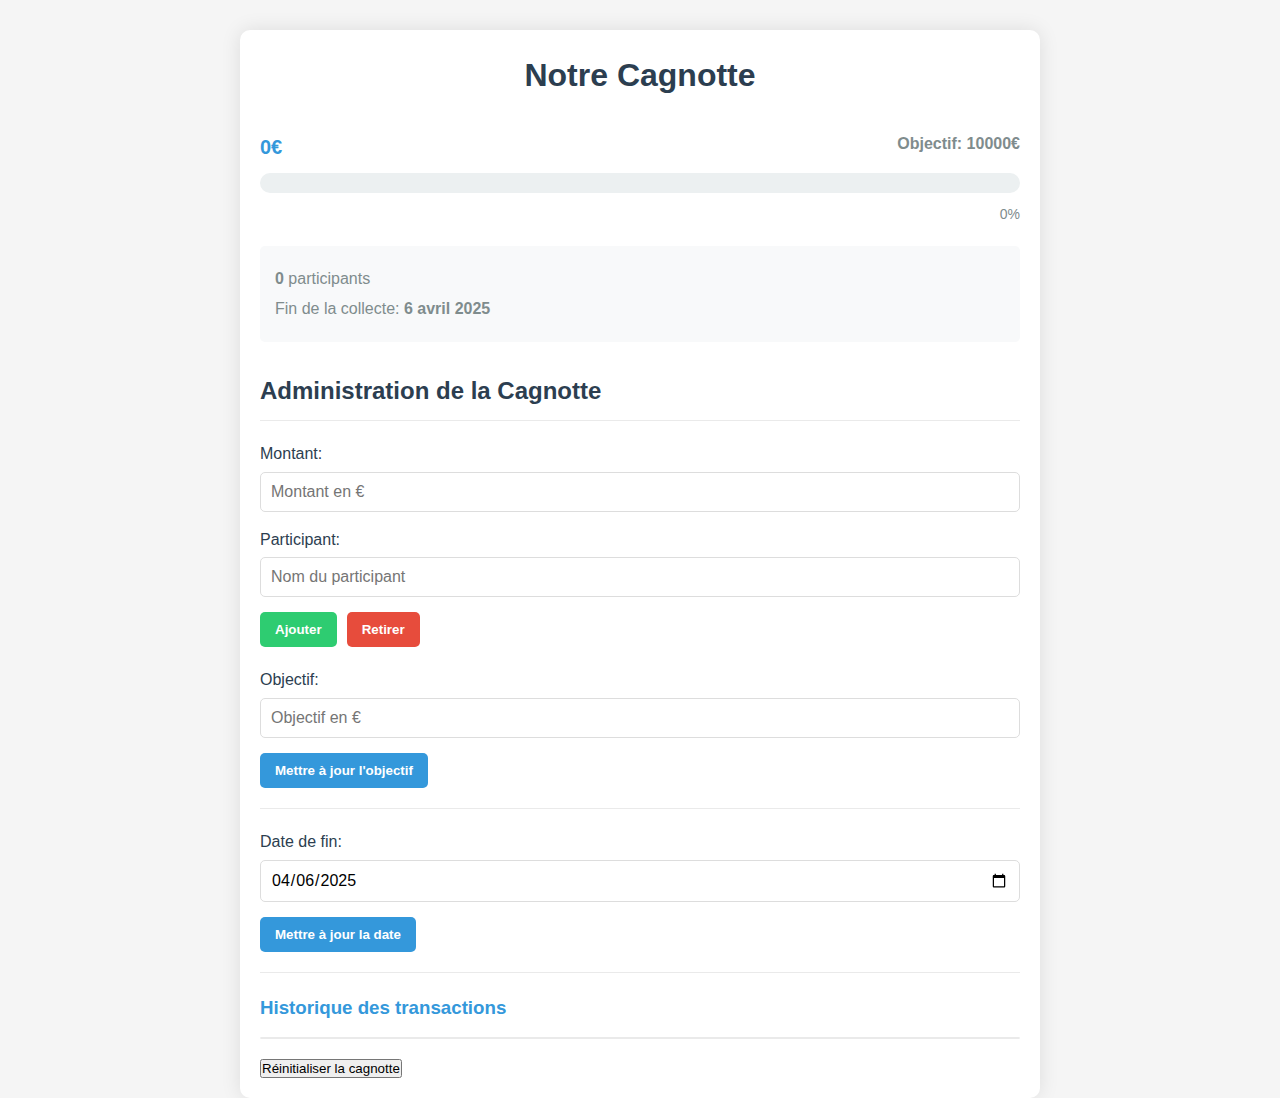
<file: index.html>
<!DOCTYPE html>
<html lang="fr">
<head>
    <meta charset="UTF-8">
    <meta name="viewport" content="width=device-width, initial-scale=1.0">
    <title>Gestion de Cagnotte</title>
    <link rel="stylesheet" href="styles.css">
</head>
<body>
    <div class="container">
        <h1>Notre Cagnotte</h1>
        
        <!-- Partie publique - Barre de progression -->
        <div class="progress-section">
            <div class="progress-container">
                <div class="progress-info">
                    <span id="current-amount">0€</span>
                    <span id="target-amount">Objectif: 1000€</span>
                </div>
                
                <div class="progress-bar-container">
                    <div class="progress-bar" id="progress-bar"></div>
                </div>
                
                <div class="percentage" id="percentage">0%</div>
            </div>
            
            <div class="details">
                <p><strong id="participants-count">0</strong> participants</p>
                <p>Fin de la collecte: <strong id="end-date">15 décembre 2023</strong></p>
            </div>
            

        </div>
        
        <!-- Partie administration - Caché par défaut -->
        <div  id="admin-panel">
            <h2>Administration de la Cagnotte</h2>
            
            <div class="transaction-form">
                <div class="input-group">
                    <label for="amount">Montant:</label>
                    <input type="number" id="amount" placeholder="Montant en €" min="1">
                </div>
                
                <div class="input-group">
                    <label for="participant">Participant:</label>
                    <input type="text" id="participant" placeholder="Nom du participant">
                </div>
                
                <div class="buttons-group">
                    <button id="add-btn" class="btn add-btn">Ajouter</button>
                    <button id="remove-btn" class="btn remove-btn">Retirer</button>
                </div>
            </div>
            
            <div class="target-setting">
                <div class="input-group">
                    <label for="target">Objectif:</label>
                    <input type="number" id="target" placeholder="Objectif en €" min="1">
                </div>
                <button id="update-target-btn" class="btn update-btn">Mettre à jour l'objectif</button>
            </div>
            
            <div class="date-setting">
                <div class="input-group">
                    <label for="end-date-input">Date de fin:</label>
                    <input type="date" id="end-date-input">
                </div>
                <button id="update-date-btn" class="btn update-btn">Mettre à jour la date</button>
            </div>
            
            <!-- Historique des transactions -->
            <div class="transactions-history">
                <h3>Historique des transactions</h3>
                <div class="transaction-list" id="transaction-list">
                    <!-- L'historique sera inséré ici par JavaScript -->
                </div>
            </div>
            
            <!-- Boutons d'export et de réinitialisation -->
            <div class="admin-actions">
                <button id="reset-btn" class="danger-btn">Réinitialiser la cagnotte</button>
            </div>
        </div>
    </div>

    <script src="script.js"></script>
</body>
</html>
</file>
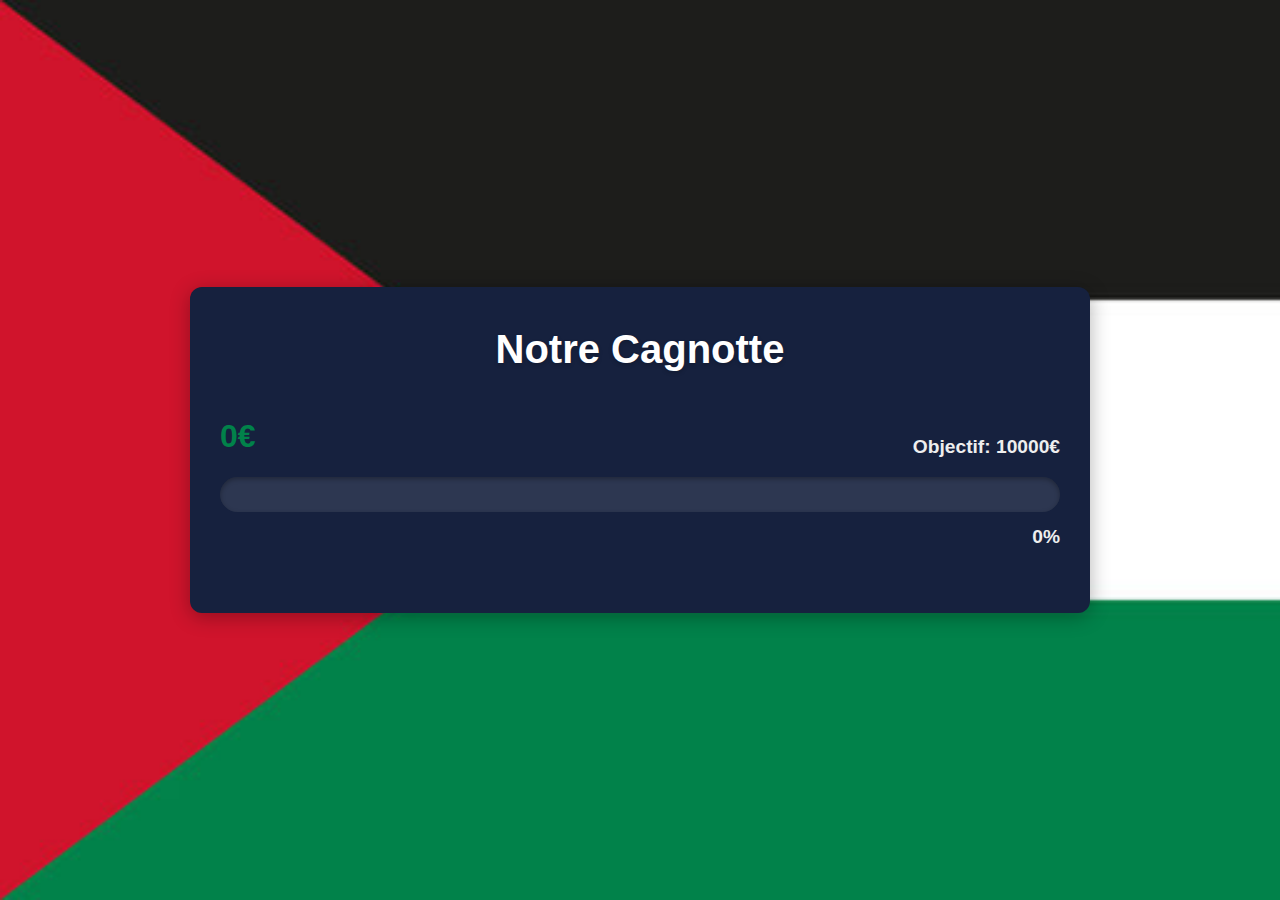
<file: public-display.html>
<!DOCTYPE html>
<html lang="fr">
<head>
    <meta charset="UTF-8">
    <meta name="viewport" content="width=device-width, initial-scale=1.0">
    <title>Avancée de la Cagnotte</title>
    <link rel="stylesheet" href="public-display.css">
</head>
<body>
    <div class="container">
        <h1>Notre Cagnotte</h1>
        
        <div class="progress-container">
            <div class="progress-info">
                <span id="current-amount">0€</span>
                <span id="target-amount">Objectif: 0€</span>
            </div>
            
            <div class="progress-bar-container">
                <div class="progress-bar" id="progress-bar"></div>
            </div>
            
            <div class="percentage" id="percentage">0%</div>
        </div>
    </div>

    <script src="public-display.js"></script>
</body>
</html>
</file>
<file: styles.css>
* {
    margin: 0;
    padding: 0;
    box-sizing: border-box;
    font-family: 'Arial', sans-serif;
}

body {
    background-color: #f5f5f5;
    color: #333;
    line-height: 1.6;
}

.container {
    max-width: 800px;
    margin: 0 auto;
    padding: 20px;
    background-color: #fff;
    border-radius: 10px;
    box-shadow: 0 0 20px rgba(0, 0, 0, 0.1);
    margin-top: 30px;
}

h1 {
    text-align: center;
    color: #2c3e50;
    margin-bottom: 30px;
}

h2 {
    color: #2c3e50;
    margin: 20px 0;
    padding-bottom: 10px;
    border-bottom: 1px solid #eaeaea;
}

h3 {
    color: #3498db;
    margin: 15px 0;
}

/* Barre de progression */
.progress-section {
    margin-bottom: 30px;
}

.progress-container {
    margin-bottom: 20px;
}

.progress-info {
    display: flex;
    justify-content: space-between;
    margin-bottom: 10px;
    font-weight: bold;
}

#current-amount {
    font-size: 20px;
    color: #3498db;
}

#target-amount {
    color: #7f8c8d;
}

.progress-bar-container {
    height: 20px;
    background-color: #ecf0f1;
    border-radius: 10px;
    overflow: hidden;
    margin-bottom: 10px;
}

.progress-bar {
    height: 100%;
    background: linear-gradient(90deg, #3498db, #2980b9);
    border-radius: 10px;
    width: 0%;
    transition: width 0.5s ease;
}

.percentage {
    text-align: right;
    font-size: 14px;
    color: #7f8c8d;
    margin-bottom: 15px;
}

.details {
    background-color: #f8f9fa;
    padding: 15px;
    border-radius: 5px;
    margin-bottom: 20px;
}

.details p {
    margin: 5px 0;
    color: #7f8c8d;
}

/* Bouton toggle admin */
.toggle-admin-btn {
    display: block;
    width: 100%;
    padding: 12px;
    background-color: #3498db;
    color: white;
    border: none;
    border-radius: 5px;
    cursor: pointer;
    font-size: 16px;
    margin-top: 20px;
    transition: background-color 0.3s;
}

.toggle-admin-btn:hover {
    background-color: #2980b9;
}

/* Panel d'administration */
.admin-panel {
    display: none;
    padding: 20px;
    background-color: #f8f9fa;
    border-radius: 5px;
    margin-top: 20px;
}

.input-group {
    margin-bottom: 15px;
}

label {
    display: block;
    margin-bottom: 5px;
    color: #2c3e50;
}

input {
    width: 100%;
    padding: 10px;
    border: 1px solid #ddd;
    border-radius: 5px;
    font-size: 16px;
}

.buttons-group {
    display: flex;
    gap: 10px;
    margin-bottom: 20px;
}

.btn {
    padding: 10px 15px;
    border: none;
    border-radius: 5px;
    cursor: pointer;
    font-weight: bold;
    transition: background-color 0.3s;
}

.add-btn {
    background-color: #2ecc71;
    color: white;
}

.add-btn:hover {
    background-color: #27ae60;
}

.remove-btn {
    background-color: #e74c3c;
    color: white;
}

.remove-btn:hover {
    background-color: #c0392b;
}

.update-btn {
    background-color: #3498db;
    color: white;
}

.update-btn:hover {
    background-color: #2980b9;
}

.target-setting, .date-setting {
    margin-bottom: 20px;
    padding-bottom: 20px;
    border-bottom: 1px solid #eaeaea;
}

/* Historique des transactions */
.transactions-history {
    margin-top: 20px;
}

.transaction-list {
    max-height: 300px;
    overflow-y: auto;
    border: 1px solid #eaeaea;
    border-radius: 5px;
}

.transaction-item {
    padding: 15px;
    border-bottom: 1px solid #eaeaea;
    display: flex;
    justify-content: space-between;
    align-items: center;
}

.transaction-item:last-child {
    border-bottom: none;
}

.transaction-info {
    flex: 1;
}

.transaction-amount {
    font-weight: bold;
}

.transaction-amount.positive {
    color: #2ecc71;
}

.transaction-amount.negative {
    color: #e74c3c;
}

.transaction-participant {
    color: #7f8c8d;
    font-size: 14px;
}

.transaction-date {
    color: #95a5a6;
    font-size: 12px;
}

.delete-transaction {
    background-color: #e74c3c;
    color: white;
    border: none;
    border-radius: 3px;
    padding: 5px 10px;
    cursor: pointer;
    transition: background-color 0.3s;
}

.delete-transaction:hover {
    background-color: #c0392b;
}

/* Boutons d'admin */
.admin-actions {
    display: flex;
    justify-content: space-between;
    margin-top: 20px;
}

.export-btn {
    background-color: #f39c12;
    color: white;
}

.export-btn:hover {
    background-color: #d35400;
}

.reset-btn {
    background-color: #e74c3c;
    color: white;
}

.reset-btn:hover {
    background-color: #c0392b;
}

/* Responsive */
@media (max-width: 600px) {
    .container {
        padding: 15px;
        margin-top: 15px;
    }
    
    .buttons-group, .admin-actions {
        flex-direction: column;
    }
    
    .btn {
        width: 100%;
        margin-bottom: 10px;
    }
}
</file>
<file: public-display.css>
* {
    box-sizing: border-box;
    margin: 0;
    padding: 0;
    font-family: Arial, sans-serif;
}

body {
    background-image: url('background.jpg');
    background-size: cover;
    background-color: #1a1a2e;
    color: #fff;
    line-height: 1.6;
    padding: 20px;
    height: 100vh;
    display: flex;
    align-items: center;
    justify-content: center;
}

.container {
    width: 100%;
    max-width: 900px;
    margin: 0 auto;
    padding: 30px;
    background: #16213e;
    border-radius: 12px;
    box-shadow: 0 4px 20px rgba(0, 0, 0, 0.3);
}

h1 {
    text-align: center;
    margin-bottom: 30px;
    color: #ffffff;
    font-size: 2.5rem;
    text-shadow: 0 2px 4px rgba(0, 0, 0, 0.2);
}

.progress-container {
    margin-bottom: 30px;
}

.progress-info {
    display: flex;
    justify-content: space-between;
    margin-bottom: 15px;
    font-weight: bold;
}

#current-amount {
    font-size: 2rem;
    color: #01824a;
}

#target-amount {
    font-size: 1.2rem;
    color: #eeeeee;
    align-self: flex-end;
}

.progress-bar-container {
    background-color: rgba(255, 255, 255, 0.1);
    height: 35px;
    border-radius: 20px;
    margin-bottom: 10px;
    overflow: hidden;
    box-shadow: inset 0 2px 5px rgba(0, 0, 0, 0.3);
}

.progress-bar {
    height: 100%;
    background: linear-gradient(90deg, #4ecca3, #1a535c);
    border-radius: 20px;
    width: 0%;
    transition: width 1s ease-in-out;
    box-shadow: 0 2px 5px rgba(0, 0, 0, 0.2);
}

.percentage {
    text-align: right;
    font-size: 1.2rem;
    color: #eeeeee;
    font-weight: bold;
}

.details {
    display: flex;
    justify-content: space-between;
    background-color: rgba(255, 255, 255, 0.05);
    padding: 20px;
    border-radius: 10px;
    margin-bottom: 30px;
    border-left: 5px solid #4ecca3;
    font-size: 1.1rem;
}

.last-donations {
    background-color: rgba(255, 255, 255, 0.05);
    border-radius: 10px;
    padding: 20px;
}

h2 {
    color: #e94560;
    margin-bottom: 20px;
    font-size: 1.5rem;
    text-align: center;
}

.donation-item {
    display: flex;
    justify-content: space-between;
    padding: 15px;
    border-bottom: 1px solid rgba(255, 255, 255, 0.1);
    animation: fadeIn 0.5s ease-in-out;
}

.donation-item:last-child {
    border-bottom: none;
}

.donation-name {
    font-weight: bold;
}

.donation-amount {
    color: #4ecca3;
    font-weight: bold;
}

@keyframes fadeIn {
    from { opacity: 0; transform: translateY(10px); }
    to { opacity: 1; transform: translateY(0); }
}

@media (max-width: 768px) {
    body {
        padding: 10px;
    }
    
    .container {
        padding: 15px;
    }
    
    h1 {
        font-size: 1.8rem;
    }
    
    #current-amount {
        font-size: 1.5rem;
    }
    
    .details {
        flex-direction: column;
        gap: 10px;
    }
}
.progress-bar.updating {
    box-shadow: 0 0 20px rgba(78, 204, 163, 1);
    animation: pulse 0.5s ease-in-out;
}

@keyframes pulse {
    0% { opacity: 0.7; }
    50% { opacity: 1; }
    100% { opacity: 0.7; }
}
</file>
